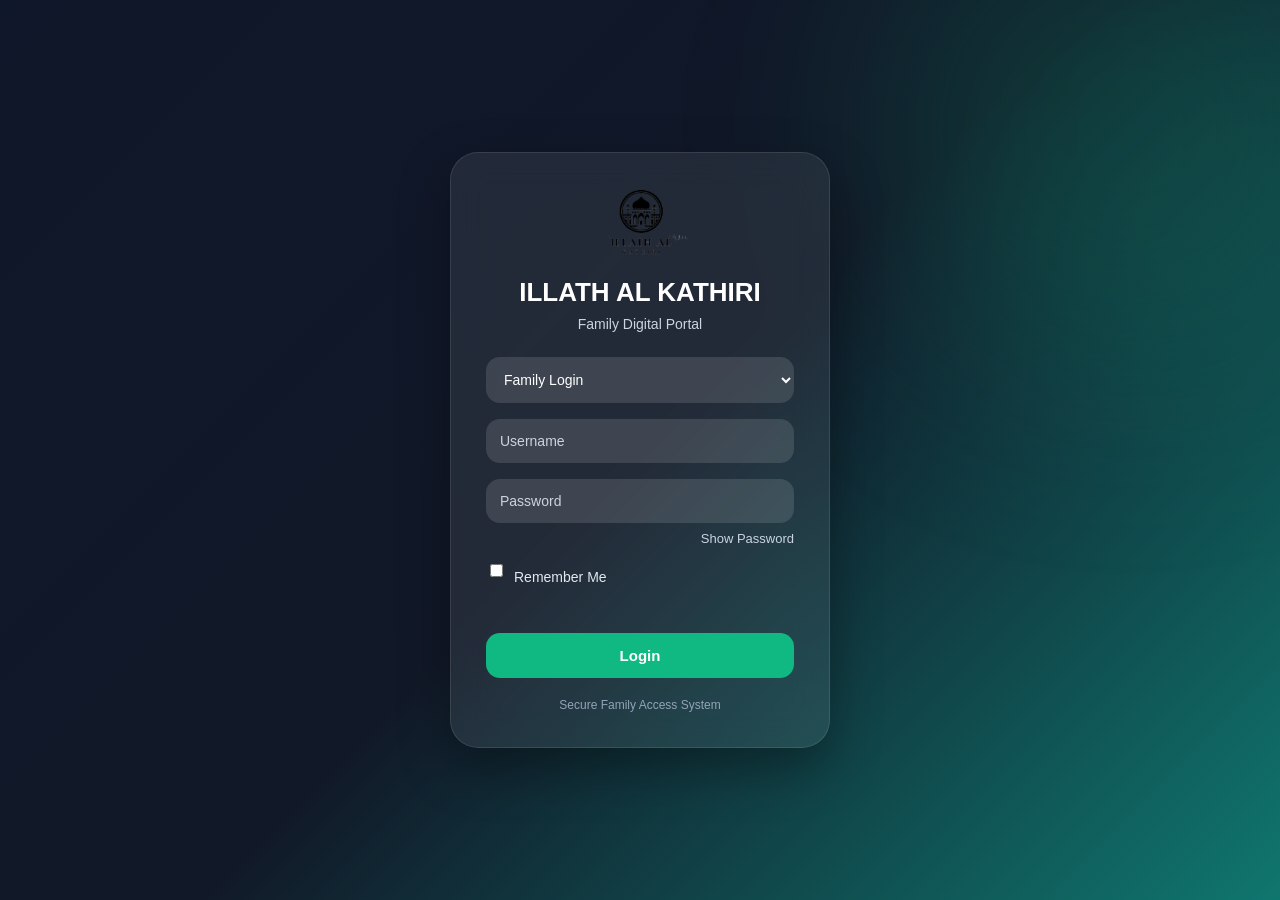
<file: index.html>
<!DOCTYPE html>
<html>
<head>

<title>Family Login</title>

<meta name="viewport" content="width=device-width, initial-scale=1.0">

<style>

*{
  box-sizing:border-box;
}

body{
  margin:0;
  font-family:'Segoe UI',sans-serif;
  background:
  linear-gradient(135deg,#0f172a,#111827,#0f766e);
  min-height:100vh;
  display:flex;
  justify-content:center;
  align-items:center;
  overflow:hidden;
}

body::before{
  content:"";
  position:absolute;
  width:500px;
  height:500px;
  background:rgba(16,185,129,0.18);
  border-radius:50%;
  filter:blur(100px);
  top:-120px;
  right:-100px;
}

.login-box{
  position:relative;
  z-index:2;
  width:380px;
  max-width:90vw;
  background:rgba(255,255,255,0.08);
  backdrop-filter:blur(18px);
  border:1px solid rgba(255,255,255,0.1);
  padding:35px;
  border-radius:28px;
  box-shadow:0 20px 50px rgba(0,0,0,0.35);
  text-align:center;
  color:white;
}

.logo{
  width:95px;
  margin-bottom:15px;
}

h2{
  margin:0;
  margin-bottom:8px;
  font-size:26px;
}

.subtitle{
  color:#cbd5e1;
  font-size:14px;
  margin-bottom:25px;
}

input,
select{
  width:100%;
  padding:14px;
  margin-bottom:16px;
  border:none;
  border-radius:14px;
  background:rgba(255,255,255,0.12);
  color:white;
  font-size:14px;
  outline:none;
}

input::placeholder{
  color:#cbd5e1;
}

button{
  width:100%;
  padding:14px;
  border:none;
  border-radius:14px;
  background:#10b981;
  color:white;
  font-size:15px;
  font-weight:600;
  cursor:pointer;
  transition:0.25s;
}

button:hover{
  background:#059669;
  transform:translateY(-2px);
}

.remember{
  display:flex;
  align-items:center;
  gap:8px;
  margin-bottom:18px;
  font-size:14px;
  color:#e2e8f0;
}

.show-pass{
  text-align:right;
  margin-top:-8px;
  margin-bottom:15px;
  font-size:13px;
  cursor:pointer;
  color:#cbd5e1;
}

.show-pass:hover{
  text-decoration:underline;
}

.error-msg{
  color:#fca5a5;
  font-size:13px;
  margin:-8px 0 14px;
  min-height:16px;
}

.footer{
  margin-top:20px;
  font-size:12px;
  color:#94a3b8;
}

</style>

</head>

<body>

<div class="login-box">

  <img src="logo.png" class="logo" onerror="this.style.display='none'">

  <h2>ILLATH AL KATHIRI</h2>

  <div class="subtitle">Family Digital Portal</div>

  <select id="type">
    <option value="family">Family Login</option>
    <option value="admin">Admin Login</option>
  </select>

  <input id="user" placeholder="Username" autocomplete="username">

  <input id="pass" type="password" placeholder="Password" autocomplete="current-password">

  <div class="show-pass" onclick="togglePassword()">Show Password</div>

  <div id="rememberBox" class="remember">
    <input type="checkbox" id="remember" style="width:auto">
    Remember Me
  </div>

  <div id="errorMsg" class="error-msg"></div>

  <button onclick="login()">Login</button>

  <div class="footer">Secure Family Access System</div>

</div>

<script>

/* AUTO LOGIN IF REMEMBERED */
if(localStorage.getItem("familyLogged")){
  sessionStorage.setItem("familyLogged","1");
  location.href = "home.html";
}

function togglePassword(){
  let p = document.getElementById("pass");
  p.type = (p.type === "password") ? "text" : "password";
}

/*
  NOTE ON SECURITY:
  This is a client-side-only login check (no backend auth server).
  It stops casual visitors from opening admin.html/home.html directly
  without going through this page, but a technically determined person
  could still bypass it. Real protection requires Firebase Authentication
  + Firebase Security Rules on the database (a deferred Phase 6 item).
*/

function login(){

  let type = document.getElementById("type").value;
  let user = document.getElementById("user").value.trim();
  let pass = document.getElementById("pass").value;
  let errorMsg = document.getElementById("errorMsg");

  errorMsg.innerText = "";

  if(
    type === "admin" &&
    user === "KathiriAdmin" &&
    pass === "Kathiriadmin@786#"
  ){
    sessionStorage.setItem("adminLogged","1");
    location.href = "admin.html";
    return;
  }

  if(
    type === "family" &&
    user === "Kathiri House" &&
    pass === "Kathiri@786"
  ){
    sessionStorage.setItem("familyLogged","1");

    if(document.getElementById("remember").checked){
      localStorage.setItem("familyLogged","1");
    }

    location.href = "home.html";
    return;
  }

  errorMsg.innerText = "Invalid username or password";
}

document.getElementById("type").onchange = function(){
  document.getElementById("rememberBox").style.display =
    (this.value === "family") ? "flex" : "none";
};

document.getElementById("pass").addEventListener("keydown", e=>{
  if(e.key === "Enter") login();
});

</script>

</body>
</html>
</file>
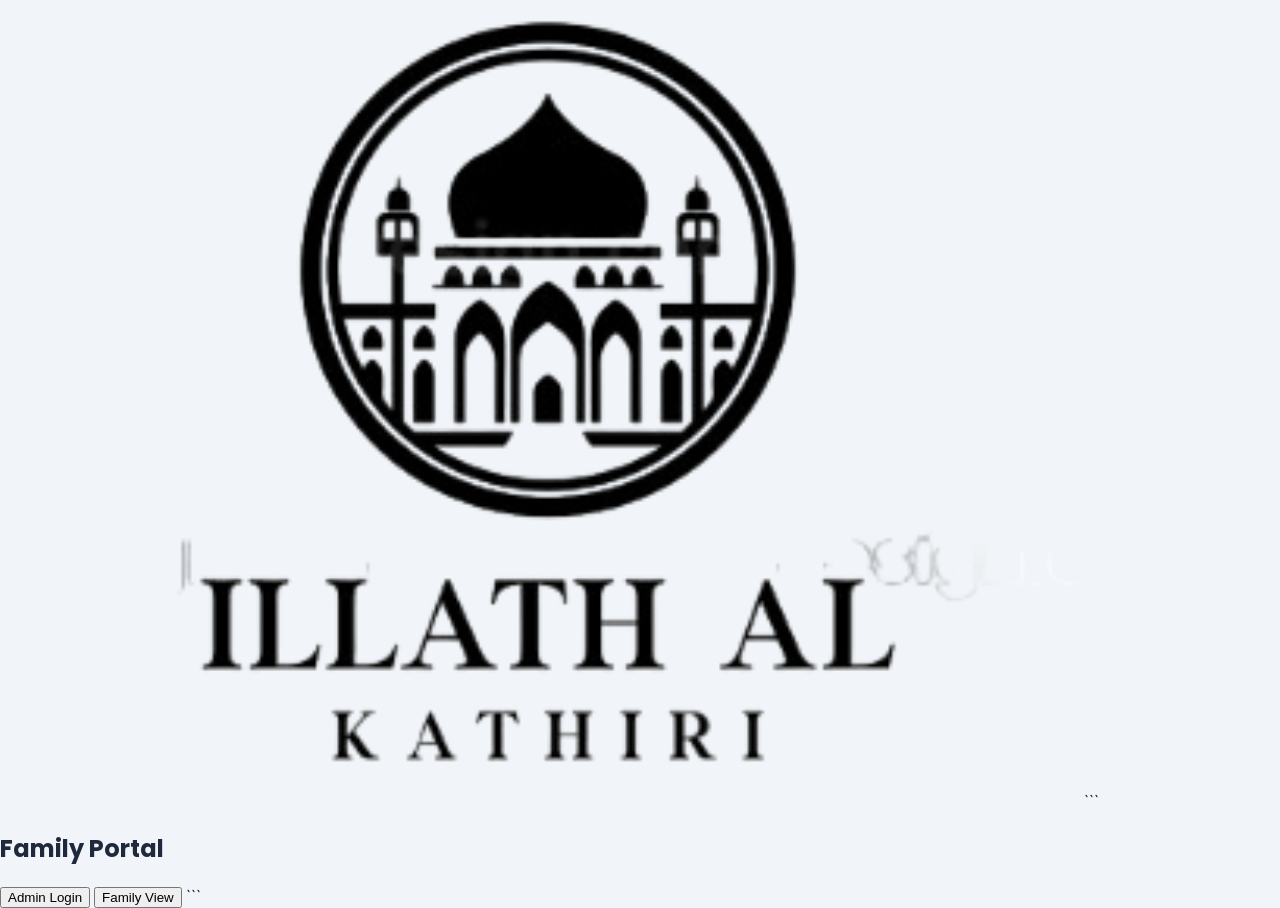
<file: login.html>
<!DOCTYPE html>

<html>
<head>
  <title>Family Login</title>
  <link rel="stylesheet" href="style.css">
</head>

<body class="login-body">

  <div class="login-container">
    <img src="logo.png" class="logo-main">

```
<h2>Family Portal</h2>

<button onclick="goAdmin()">Admin Login</button>
<button onclick="goPublic()">Family View</button>
```

  </div>

<script>
function goAdmin(){
  window.location.href = "admin.html";
}
function goPublic(){
  window.location.href = "index.html";
}
</script>

</body>
</html>
</file>
<file: style.css>
@import url('https://fonts.googleapis.com/css2?family=Poppins:wght@600;700;800&family=Inter:wght@400;500;600;700&display=swap');

/* ===== GLOBAL ===== */
*{
  box-sizing:border-box;
}

body{
  margin:0;
  font-family:'Inter',sans-serif;
  background:#f1f5f9;
  color:#1e293b;
}

h1,h2,h3,.title,.person-name,.sidebar h2{
  font-family:'Poppins',sans-serif;
}

/* ===== SIDEBAR ===== */
.sidebar{
  position:fixed;
  left:0;
  top:0;
  width:240px;
  height:100vh;
  background:linear-gradient(180deg,#0f172a,#111827);
  color:white;
  padding:25px 20px;
  overflow:auto;
  z-index:10;
}

.logo-sidebar{
  width:90px;
  display:block;
  margin:0 auto 15px;
}

.sidebar h2{
  text-align:center;
  margin-bottom:30px;
  font-size:20px;
  letter-spacing:0.5px;
}

.sidebar button{
  width:100%;
  padding:14px;
  margin-bottom:12px;
  border:none;
  border-radius:14px;
  background:rgba(255,255,255,0.08);
  color:white;
  font-size:15px;
  text-align:left;
  cursor:pointer;
  transition:0.25s;
}

.sidebar button:hover{
  background:#0f766e;
  transform:translateY(-2px);
}

.sidebar button.active{
  background:#0f766e;
}

.sidebar .logout-btn{
  margin-top:20px;
  background:rgba(239,68,68,0.15);
  color:#fca5a5;
}

.sidebar .logout-btn:hover{
  background:#dc2626;
  color:white;
}

/* ===== MAIN ===== */
.main{
  margin-left:240px;
  padding:30px;
}

.section{
  display:none;
}

.section.active{
  display:block;
}

/* ===== CARD ===== */
.card{
  background:white;
  padding:20px;
  border-radius:20px;
  box-shadow:0 10px 30px rgba(0,0,0,0.05);
  margin-bottom:18px;
}

.card h2{
  margin-top:0;
}

/* ===== INPUTS ===== */
input,
select,
textarea{
  width:100%;
  padding:14px;
  margin-top:10px;
  margin-bottom:15px;
  border-radius:14px;
  border:1px solid #d1d5db;
  font-size:14px;
  outline:none;
  font-family:'Inter',sans-serif;
}

textarea{
  resize:vertical;
  min-height:80px;
}

input:focus,
select:focus,
textarea:focus{
  border-color:#0f766e;
}

label.field-label{
  display:block;
  font-size:12px;
  font-weight:600;
  color:#64748b;
  text-transform:uppercase;
  letter-spacing:0.5px;
  margin-top:8px;
}

/* ===== BUTTON ===== */
.primary-btn{
  background:#0f766e;
  color:white;
  border:none;
  padding:14px 20px;
  border-radius:14px;
  cursor:pointer;
  transition:0.25s;
  font-size:14px;
  font-weight:600;
}

.primary-btn:hover{
  background:#115e59;
  transform:translateY(-2px);
}

.secondary-btn{
  background:#e2e8f0;
  color:#334155;
  border:none;
  padding:14px 20px;
  border-radius:14px;
  cursor:pointer;
  transition:0.25s;
  font-size:14px;
  font-weight:600;
}

.secondary-btn:hover{
  background:#cbd5e1;
}

.danger-btn{
  background:#fee2e2;
  color:#b91c1c;
  border:none;
  padding:10px 16px;
  border-radius:12px;
  cursor:pointer;
  font-size:13px;
  font-weight:600;
  transition:0.2s;
}

.danger-btn:hover{
  background:#dc2626;
  color:white;
}

.btn-row{
  display:flex;
  gap:10px;
  flex-wrap:wrap;
  margin-top:6px;
}

/* ===== GRID ===== */
.grid{
  display:grid;
  grid-template-columns:repeat(auto-fit,minmax(240px,1fr));
  gap:18px;
}

/* ===== TABARRUK ===== */
.tab-table{
  width:100%;
  border-collapse:collapse;
  background:white;
  border-radius:16px;
  overflow:hidden;
  box-shadow:0 6px 18px rgba(0,0,0,0.05);
}

.tab-table th{
  background:#0f172a;
  color:white;
  text-align:left;
  padding:12px 16px;
  font-size:13px;
  text-transform:uppercase;
  letter-spacing:0.5px;
}

.tab-table td{
  padding:12px 16px;
  border-bottom:1px solid #e2e8f0;
  font-size:14px;
}

.tab-table tr.today-row{
  background:#ecfdf5;
  font-weight:700;
}

/* ===== EVENTS ===== */
.event-card{
  background:white;
  border-radius:20px;
  padding:18px 22px;
  box-shadow:0 8px 24px rgba(0,0,0,0.06);
  display:flex;
  gap:18px;
  align-items:flex-start;
  margin-bottom:14px;
}

.event-date-badge{
  flex-shrink:0;
  width:64px;
  background:#0f766e;
  color:white;
  border-radius:14px;
  text-align:center;
  padding:10px 6px;
}

.event-date-badge .day{
  font-size:22px;
  font-weight:800;
  line-height:1;
}

.event-date-badge .month{
  font-size:11px;
  text-transform:uppercase;
  letter-spacing:0.5px;
  margin-top:2px;
}

.event-body h3{
  margin:0 0 4px;
  font-size:17px;
}

.event-meta{
  color:#64748b;
  font-size:13px;
  margin-top:4px;
}

.event-note{
  margin-top:8px;
  font-size:13.5px;
  color:#334155;
}

.tab-edit-row input{
  margin:0;
  padding:8px 10px;
}

/* ===== BADGE ===== */
.badge{
  display:inline-block;
  padding:6px 14px;
  border-radius:30px;
  font-size:12px;
  font-weight:700;
  letter-spacing:0.3px;
}

.badge-upcoming{
  background:#fef3c7;
  color:#92400e;
}

.badge-started{
  background:#dbeafe;
  color:#1d4ed8;
}

.badge-completed{
  background:#dcfce7;
  color:#166534;
}

.badge-expired{
  background:#f1f5f9;
  color:#94a3b8;
}

/* ===== TOAST ===== */
.toast{
  position:fixed;
  bottom:20px;
  right:20px;
  background:#16a34a;
  color:white;
  padding:14px 22px;
  border-radius:12px;
  display:none;
  z-index:999;
  font-weight:600;
  box-shadow:0 10px 25px rgba(0,0,0,0.2);
}

/* ===== PUBLIC ===== */
.public-header{
  background:white;
  padding:16px 25px;
  display:flex;
  align-items:center;
  justify-content:space-between;
  box-shadow:0 3px 15px rgba(0,0,0,0.05);
  position:sticky;
  top:0;
  z-index:20;
}

.logo{
  width:50px;
}

.title{
  font-size:19px;
  font-weight:700;
  letter-spacing:0.3px;
}

.container{
  padding:25px;
  max-width:1100px;
  margin:0 auto;
}

.section-title{
  margin:30px 0 14px;
  font-size:20px;
  font-weight:700;
}

/* ===== MOWLID PUBLIC CARD ===== */
.mowlid-card{
  background:white;
  border-radius:24px;
  padding:26px 30px;
  box-shadow:0 10px 30px rgba(0,0,0,0.06);
  display:flex;
  justify-content:space-between;
  align-items:center;
  flex-wrap:wrap;
  gap:20px;
}

.mowlid-left h2{
  margin:0 0 6px;
  font-size:24px;
}

.mowlid-day{
  font-size:18px;
  font-weight:700;
  color:#0f766e;
  margin-top:6px;
}

.mowlid-dates{
  color:#64748b;
  font-size:13px;
  margin-top:10px;
}

.mowlid-right{
  display:flex;
  align-items:center;
  gap:12px;
}

.edit-icon{
  cursor:pointer;
  width:34px;
  height:34px;
  border-radius:50%;
  background:#f1f5f9;
  display:flex;
  align-items:center;
  justify-content:center;
  font-size:15px;
  transition:0.2s;
  border:none;
}

.edit-icon:hover{
  background:#e2e8f0;
}

.priority-glow{
  border:2px solid #10b981;
}

/* ===== POPUP ===== */
.popup{
  position:fixed;
  inset:0;
  background:rgba(0,0,0,0.45);
  display:none;
  justify-content:center;
  align-items:center;
  z-index:999;
}

.popup-box{
  width:90%;
  max-width:420px;
  background:white;
  border-radius:20px;
  padding:28px;
}

.popup-box h2{
  margin-top:0;
}

/* ===== EMPTY ===== */
.empty{
  padding:24px;
  text-align:center;
  color:#94a3b8;
  font-size:14px;
}

/* =========================
   FAMILY TREE
========================= */

#treeTabs{
  display:flex;
  gap:12px;
  margin-bottom:20px;
  flex-wrap:wrap;
}

.tree-tab{
  padding:10px 18px;
  background:white;
  border-radius:30px;
  cursor:pointer;
  box-shadow:0 4px 12px rgba(0,0,0,0.06);
  transition:0.25s;
  font-weight:600;
  font-size:14px;
}

.tree-tab:hover{
  transform:translateY(-2px);
}

.tree-tab.active{
  background:#0f766e;
  color:white;
}

.tree-wrapper{
  overflow-x:auto;
  padding-bottom:20px;
}

.tree-area{
  position:relative;
  min-height:300px;
  padding:40px 20px;
}

.tree-root-row{
  display:flex;
  gap:50px;
  justify-content:center;
  min-width:max-content;
}

.branch{
  display:flex;
  flex-direction:column;
  align-items:center;
}

.children-row{
  display:flex;
  gap:40px;
  margin-top:70px;
  justify-content:center;
}

.family-unit{
  display:flex;
  align-items:center;
  justify-content:center;
  gap:14px;
  margin:0 20px;
  position:relative;
}

.person-card{
  position:relative;
  z-index:3;
  min-width:200px;
  background:white;
  border-radius:20px;
  padding:16px 18px;
  box-shadow:0 8px 24px rgba(0,0,0,0.08);
  transition:0.25s;
}

.person-card:hover{
  transform:translateY(-4px);
}

.person-name{
  font-size:17px;
  font-weight:700;
  color:#111827;
}

.person-meta{
  margin-top:6px;
  color:#6b7280;
  font-size:12.5px;
  line-height:1.5;
}

.spouse-card{
  background:#fff7ed;
}

.spouse-link{
  width:32px;
  height:3px;
  background:#f59e0b;
  border-radius:10px;
}

.shared-person{
  border:2px solid #f59e0b;
}

.shared-badge{
  position:absolute;
  top:-10px;
  right:12px;
  background:#f59e0b;
  color:white;
  padding:3px 10px;
  border-radius:20px;
  font-size:10px;
  font-weight:700;
}

.minimal-card{
  opacity:0.55;
  background:#f8fafc;
}

.minimal-tag{
  display:inline-block;
  margin-top:6px;
  font-size:10.5px;
  font-weight:700;
  color:#94a3b8;
  text-transform:uppercase;
}

.tree-svg{
  position:absolute;
  top:0;
  left:0;
  width:100%;
  height:100%;
  pointer-events:none;
  overflow:visible;
  z-index:1;
}

.connector-line{
  stroke:#cbd5e1;
  stroke-width:2.5;
  fill:none;
  stroke-linecap:round;
}

/* ===== UPCOMING BIRTHDAYS ===== */
.upcoming-list{
  display:flex;
  flex-direction:column;
  gap:8px;
}

.upcoming-row{
  display:flex;
  justify-content:space-between;
  padding:10px 16px;
  background:white;
  border-radius:14px;
  box-shadow:0 4px 12px rgba(0,0,0,0.04);
  font-size:14px;
}

.upcoming-when{
  color:#0f766e;
  font-weight:600;
}

/* ===== RESPONSIVE ===== */
@media(max-width:768px){

  .sidebar{
    width:70px;
    padding:15px 8px;
  }

  .sidebar h2,
  .sidebar button span.label{
    display:none;
  }

  .sidebar button{
    text-align:center;
    padding:12px 4px;
  }

  .main{
    margin-left:70px;
    padding:16px;
  }

  .mowlid-card{
    flex-direction:column;
    align-items:flex-start;
  }
}
</file>
